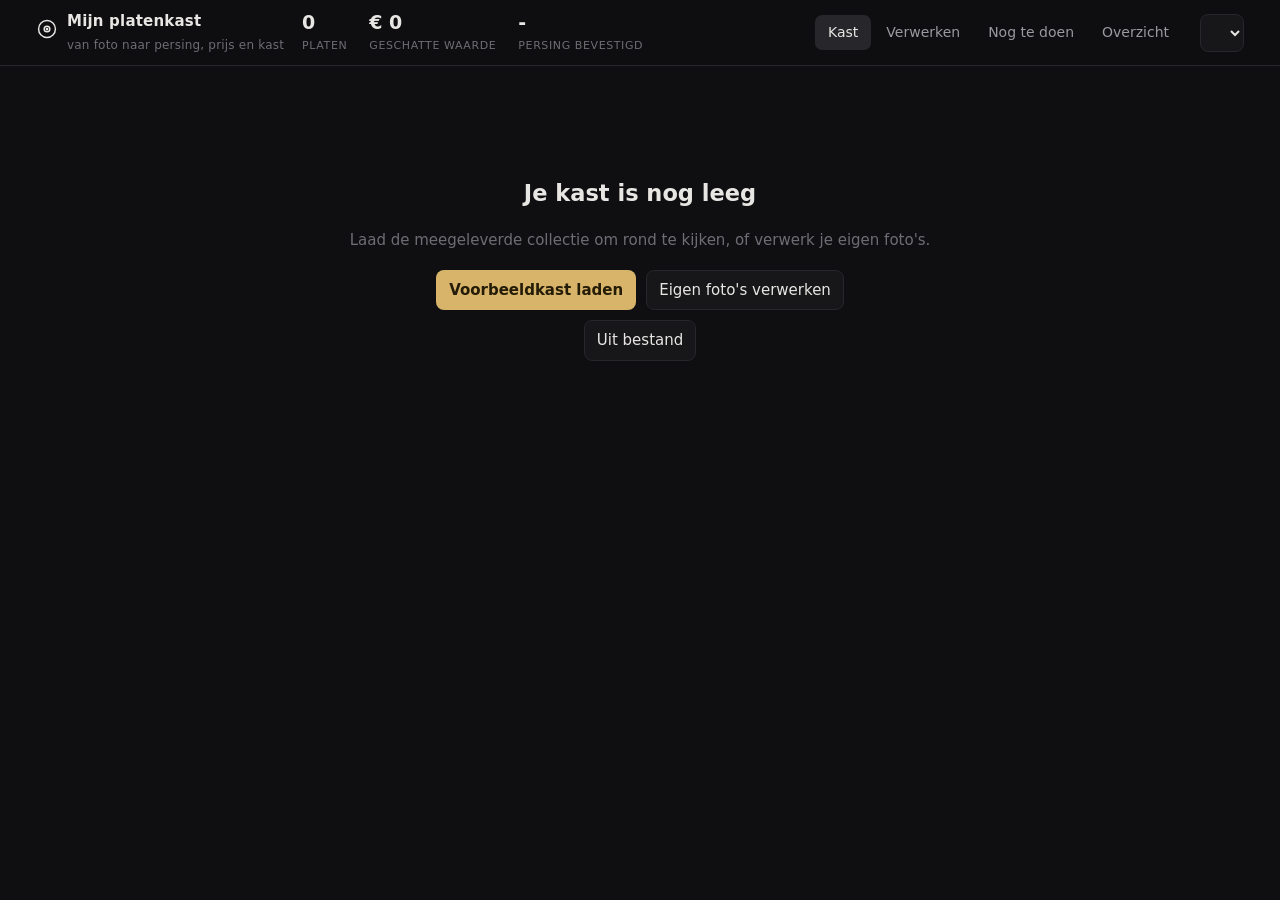
<file: v2/site/index.html>
<!doctype html>
<html lang="nl">
<head>
<meta charset="utf-8">
<meta name="viewport" content="width=device-width, initial-scale=1">
<title>Platenkast</title>
<meta name="description" content="Van een foto van een platenhoes naar de juiste persing, de marktprijs en een kast die je bijhoudt.">
<meta name="color-scheme" content="dark">
<link rel="stylesheet" href="static/stijl.css">
<link rel="icon" href="data:image/svg+xml,<svg xmlns='http://www.w3.org/2000/svg' viewBox='0 0 24 24'><circle cx='12' cy='12' r='11' fill='%230f0f11'/><circle cx='12' cy='12' r='9' fill='none' stroke='%23d8b46a' stroke-width='1.2'/><circle cx='12' cy='12' r='3' fill='none' stroke='%23d8b46a' stroke-width='1.2'/></svg>">
</head>
<body>
<!-- Zet de pagina cross-origin geisoleerd als de server dat niet doet. Moet
     VOOR app.js staan en mag geen module zijn: hij registreert een service
     worker en herlaadt eenmalig, en dat hoort te gebeuren voor er iets anders
     op gang komt. Zonder isolatie geen SharedArrayBuffer en dus geen motor. -->
<script src="isolatie.js"></script>
<header class="top"></header>
<main><p style="color:#6e6d74">Bezig met laden...</p></main>
<noscript>
  <p style="padding:20px">Deze kast heeft JavaScript nodig: hij bewaart je platen
  in je eigen browser en er is geen server die dat voor je kan doen.</p>
</noscript>
<script type="module" src="static/app.js"></script>
</body>
</html>
</file>
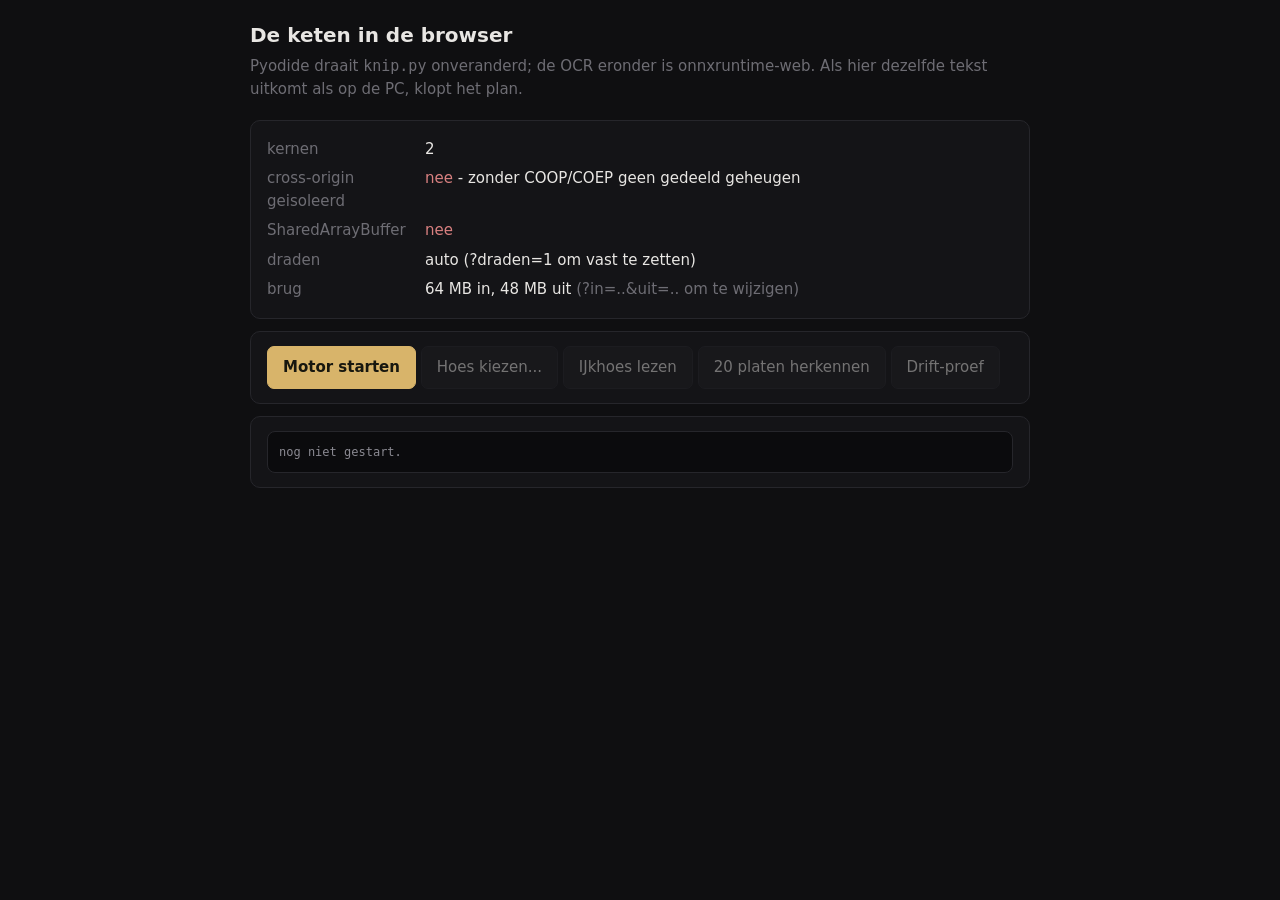
<file: v2/site/motor/proef.html>
<!doctype html>
<html lang="nl">
<head>
<meta charset="utf-8">
<meta name="viewport" content="width=device-width, initial-scale=1">
<title>Proef - de keten in de browser</title>
<style>
  :root { --pap:#141417; --rand:#26262b; --zacht:#9a99a1; --zachter:#6e6d74;
          --goud:#d8b46a; --goed:#7fc08a; --fout:#d98080 }
  body { background:#0f0f11; color:#e8e6e3; font:15px/1.55 system-ui, sans-serif;
         margin:0 auto; padding:20px 16px; max-width:780px }
  h1 { font-size:20px; margin:0 0 4px }
  p.sub { color:var(--zachter); margin:0 0 18px }
  .kaart { background:var(--pap); border:1px solid var(--rand); border-radius:10px;
           padding:14px 16px; margin:12px 0 }
  .knop { background:#1d1d21; color:#e8e6e3; border:1px solid var(--rand);
          border-radius:7px; padding:9px 15px; font:inherit; cursor:pointer }
  .knop.fel { background:var(--goud); color:#17170f; border-color:var(--goud); font-weight:600 }
  .knop:disabled { opacity:.45; cursor:default }
  #log { white-space:pre-wrap; font:12px/1.5 ui-monospace, monospace; color:#8b8a92;
         background:#0b0b0d; border:1px solid var(--rand); border-radius:8px;
         padding:11px; max-height:260px; overflow:auto }
  #tekst { white-space:pre-wrap; font:13px/1.5 ui-monospace, monospace;
           max-height:320px; overflow:auto }
  .ok { color:var(--goed) } .nee { color:var(--fout) } .let { color:var(--goud) }
  table { border-collapse:collapse; width:100% }
  td { padding:3px 8px 3px 0; vertical-align:top }
  td:first-child { color:var(--zachter); width:150px }
</style>
</head>
<body>
<h1>De keten in de browser</h1>
<p class="sub">Pyodide draait <code>knip.py</code> onveranderd; de OCR eronder is
onnxruntime-web. Als hier dezelfde tekst uitkomt als op de PC, klopt het plan.</p>

<div class="kaart">
  <table id="omgeving"></table>
</div>

<div class="kaart">
  <button class="knop fel" id="start">Motor starten</button>
  <input type="file" id="kies" accept="image/*" style="display:none">
  <button class="knop" id="lees" disabled>Hoes kiezen...</button>
  <button class="knop" id="ijk" disabled>IJkhoes lezen</button>
  <button class="knop" id="matchknop" disabled>20 platen herkennen</button>
  <button class="knop" id="driftknop" disabled>Drift-proef</button>
  <span id="stand" style="color:var(--zachter);margin-left:10px"></span>
</div>

<div class="kaart" id="uitslag" style="display:none">
  <div id="samenvatting" style="margin-bottom:10px"></div>
  <div id="tekst"></div>
</div>

<div class="kaart"><div id="log">nog niet gestart.</div></div>

<script type="module">
const $ = id => document.getElementById(id);
const log = $("log");
const zeg = t => { log.textContent += t + "\n"; log.scrollTop = log.scrollHeight; };

/* Ruim bemeten, maar niet krankzinnig: een detectie op 1600 px is 30 MB in en
 * 10 MB uit, een rec-partij van 6 regels 1 MB in en 13 MB uit. 64/48 dekt dat
 * met marge. Groter is op een telefoon niet gratis - dit is geheugen dat
 * meteen gereserveerd wordt. */
const p = new URLSearchParams(location.search);
const IN_MB = +(p.get("in") || 64), UIT_MB = +(p.get("uit") || 48);

const rij = (k, v) => {
  const tr = document.createElement("tr");
  tr.innerHTML = `<td>${k}</td><td>${v}</td>`;
  $("omgeving").append(tr);
};

const geisoleerd = self.crossOriginIsolated;
const sab = typeof SharedArrayBuffer !== "undefined";
rij("kernen", navigator.hardwareConcurrency || "?");
rij("cross-origin geisoleerd", geisoleerd
  ? '<span class="ok">ja</span>'
  : '<span class="nee">nee</span> - zonder COOP/COEP geen gedeeld geheugen');
rij("SharedArrayBuffer", sab ? '<span class="ok">ja</span>' : '<span class="nee">nee</span>');
rij("draden", p.get("draden") || "auto (?draden=1 om vast te zetten)");
rij("brug", `${IN_MB} MB in, ${UIT_MB} MB uit `
  + `<span style="color:var(--zachter)">(?in=..&amp;uit=.. om te wijzigen)</span>`);

let py, ort;

$("start").onclick = async () => {
  $("start").disabled = true;
  log.textContent = "";
  if (!sab) {
    zeg("SharedArrayBuffer ontbreekt. De server moet deze twee koppen sturen:");
    zeg("  Cross-Origin-Opener-Policy: same-origin");
    zeg("  Cross-Origin-Embedder-Policy: require-corp");
    $("start").disabled = false;
    return;
  }

  const ctrl = new SharedArrayBuffer(64);
  const invoer = new SharedArrayBuffer(IN_MB * 1024 * 1024);
  const uitvoer = new SharedArrayBuffer(UIT_MB * 1024 * 1024);
  const lijn = new MessageChannel();
  // Instelbaar, want dit is een verdachte: meer draden is een andere
  // opteltvolgorde in de WASM-kernels, en dus andere afrondingen. Of dat de
  // handvol verschillen met de PC verklaart is een meting, geen mening.
  const draden = +(p.get("draden") || Math.max(1, Math.min(navigator.hardwareConcurrency || 4, 8)));

  // Absolute URL's: een worker lost relatieve paden op vanaf ZIJN eigen
  // bestand (/static/motor/), niet vanaf deze pagina (/motor/).
  const hier = new URL(".", location.href).href.replace(/\/$/, "");

  ort = new Worker("../static/motor/ort-werker.js", { type: "module" });
  py = new Worker("../static/motor/py-werker.js");          // klassiek: importScripts

  const t0 = performance.now();

  ort.onmessage = e => {
    if (e.data.soort === "klaar") zeg("rekenwerker staat klaar");
    if (e.data.soort === "warm-klaar") zeg("modellen voorgeladen");
    if (e.data.soort === "warm-fout") zeg("voorladen mislukt: " + e.data.fout);
  };
  ort.postMessage({ soort: "opzet", wortel: `${hier}/modellen`, ctrl, invoer, uitvoer,
                    draden, poort: lijn.port2 }, [lijn.port2]);
  ort.postMessage({ soort: "warm", welke: ["det", "cls", "rec"] });

  py.onmessage = e => {
    const b = e.data;
    if (b.soort === "stap")  { $("stand").textContent = b.tekst + "..."; zeg("… " + b.tekst); }
    if (b.soort === "uit")   zeg("  " + b.tekst);
    if (b.soort === "fout")  { $("stand").innerHTML = '<span class="nee">mislukt</span>';
                               zeg("FOUT: " + b.bericht); $("start").disabled = false; }
    if (b.soort === "klaar") {
      const s = ((performance.now() - t0) / 1000).toFixed(1);
      zeg(`\nmotor klaar in ${s}s - Python ${b.versie}, OpenCV ${b.cv2}`);
      $("stand").innerHTML = `<span class="ok">klaar in ${s}s</span>`;
      $("lees").disabled = false;
      $("ijk").disabled = false;
      $("matchknop").disabled = false;
      $("driftknop").disabled = false;
    }
    if (b.soort === "gelezen") toonUitslag(b);
    if (b.soort === "velden")  toonVelden(b.uitslag);
    if (b.soort === "match")   toonMatch(b);
    if (b.soort === "drift")   toonDrift(b);
  };
  py.postMessage({ soort: "start", wortel: hier, ctrl, invoer, uitvoer,
                   poort: lijn.port1 }, [lijn.port1]);
};

/* De ijkhoes: dezelfde JPEG die op de PC door de keten ging, met het antwoord
 * van toen ernaast. Zonder zo'n vast ijkpunt is "het werkt" een gevoel; hiermee
 * is het een uitslag die je kunt herhalen. */
$("ijk").onclick = async () => {
  $("ijk").disabled = $("lees").disabled = true;
  $("stand").textContent = "ijkhoes lezen...";
  verwacht = await (await fetch("ijk/hoes.json")).json();
  zeg(`\nijkhoes ${verwacht.naam} (${verwacht.breedte}x${verwacht.hoogte}), `
    + `${verwacht.regels.length} regels op de PC`);
  const bytes = await (await fetch("ijk/hoes.jpg")).arrayBuffer();
  py.postMessage({ soort: "lees", bytes }, [bytes]);
};

let verwacht = null;

$("lees").onclick = () => { verwacht = null; $("kies").click(); };

let matchIjk = null;
$("matchknop").onclick = async () => {
  $("matchknop").disabled = true;
  $("stand").textContent = "20 platen herkennen...";
  zeg("\nmatch-proef: ijkbestand ophalen");
  const rauw = await (await fetch("ijk/match.json")).arrayBuffer();
  matchIjk = JSON.parse(new TextDecoder().decode(rauw));
  zeg(`${matchIjk.records.length} platen, ${Object.keys(matchIjk.cache).length} `
    + `Discogs-antwoorden meegeleverd (${(rauw.byteLength / 1e6).toFixed(1)} MB)`);
  py.postMessage({ soort: "match", bytes: rauw }, [rauw]);
};

let driftIjk = null;
$("driftknop").onclick = async () => {
  $("driftknop").disabled = true;
  $("stand").textContent = "drift-proef...";
  zeg("\ndrift-proef: de browser leest de hoezen zelf");
  const rauw = await (await fetch("ijk/drift.json")).arrayBuffer();
  driftIjk = JSON.parse(new TextDecoder().decode(rauw.slice(0)));
  const namen = driftIjk.platen.flatMap(p => p.fotos.map(f => f.bestand));
  zeg(`${driftIjk.platen.length} platen, ${namen.length} foto's ophalen`);
  const fotos = [];
  for (const n of namen) {
    fotos.push([n, await (await fetch(`ijk/drift/${n}`)).arrayBuffer()]);
  }
  const mb = fotos.reduce((t, f) => t + f[1].byteLength, 0) / 1e6;
  zeg(`${mb.toFixed(0)} MB foto's geladen - dit duurt een paar minuten`);
  py.postMessage({ soort: "drift", ijk: rauw, fotos },
                 [rauw, ...fotos.map(f => f[1])]);
};

function toonDrift(b) {
  const u = b.uitslag;
  const pc = new Map(driftIjk.verwacht.map(v => [String(v.id), v]));
  let gelijk = 0; const anders = [];
  for (const r of u.uit) {
    const a = pc.get(String(r.id));
    if (a && String(a.release) === String(r.release)) gelijk++;
    else anders.push({ id: r.id, pc: a && a.release, browser: r.release,
                       reden: r.reden, pcReden: a && a.reden });
  }
  const kaart = document.createElement("div");
  kaart.className = "kaart";
  kaart.innerHTML =
    `<div style="margin-bottom:8px"><b class="${anders.length ? "nee" : "ok"}">`
    + `${gelijk} van de ${u.uit.length} dezelfde persing</b>`
    + ` — de browser las de hoezen zelf, ${u.seconden}s, `
    + `<b class="${u.missers ? "nee" : "ok"}">${u.missers} over het netwerk</b></div>`
    + (anders.length
        ? `<table>${anders.map(x => `<tr><td>${x.id}</td><td class="nee">`
            + `PC ${x.pc || "-"} (${x.pcReden || ""})<br>`
            + `browser ${x.browser || "-"} (${x.reden || ""})</td></tr>`).join("")}</table>`
        : "");
  $("uitslag").after(kaart);
  $("stand").innerHTML = anders.length
    ? `<span class="nee">${anders.length} anders</span>`
    : `<span class="ok">alle ${gelijk} gelijk</span>`;
  $("driftknop").disabled = false;
  zeg(`DRIFT: ${gelijk}/${u.uit.length} gelijk, ${u.seconden}s`);
  anders.forEach(x => zeg(`  anders: ${x.id} PC=${x.pc} browser=${x.browser}`));
}

function toonMatch(b) {
  const u = b.uitslag;
  const pc = new Map(matchIjk.verwacht.map(v => [String(v.id), v.release]));
  let gelijk = 0, anders = [];
  for (const r of u.uit) {
    const a = pc.get(String(r.id)), c = r.release;
    if (String(a) === String(c)) gelijk++;
    else anders.push({ id: r.id, pc: a, browser: c, reden: r.reden });
  }
  const kaart = document.createElement("div");
  kaart.className = "kaart";
  kaart.innerHTML =
    `<div style="margin-bottom:8px"><b class="${anders.length ? "nee" : "ok"}">`
    + `${gelijk} van de ${u.uit.length} dezelfde persing</b>`
    + ` — ${u.seconden}s, ${u.treffers} uit de cache, `
    + `<b class="${u.missers ? "nee" : "ok"}">${u.missers} over het netwerk</b></div>`
    + (anders.length
        ? `<table>${anders.map(x => `<tr><td>${x.id}</td><td class="nee">`
            + `PC ${x.pc || "-"} / browser ${x.browser || "-"}</td></tr>`).join("")}</table>`
        : "");
  $("uitslag").after(kaart);
  $("stand").innerHTML = anders.length
    ? `<span class="nee">${anders.length} anders</span>`
    : `<span class="ok">alle ${gelijk} gelijk</span>`;
  $("matchknop").disabled = false;
  zeg(`MATCH: ${gelijk}/${u.uit.length} gelijk, ${u.missers} netwerkaanroepen, ${u.seconden}s`);
  anders.forEach(x => zeg(`  anders: ${x.id}  PC=${x.pc} browser=${x.browser} (${x.reden})`));
}
$("kies").onchange = async () => {
  const f = $("kies").files[0];
  if (!f) return;
  $("lees").disabled = true;
  $("stand").textContent = "lezen...";
  zeg(`\nlezen: ${f.name} (${(f.size / 1e6).toFixed(1)} MB)`);
  const bytes = await f.arrayBuffer();
  py.postMessage({ soort: "lees", bytes }, [bytes]);
};

/* De velden die match.py gebruikt, naast elkaar. Groen waar ze gelijk zijn,
 * rood waar niet - en rood betekent hier: deze hoes zou een andere zoekopdracht
 * opleveren dan op de PC, en dus mogelijk een andere persing. */
function toonVelden(v) {
  const kaart = document.createElement("div");
  kaart.className = "kaart";
  const zelfde = (x, y) => JSON.stringify(x) === JSON.stringify(y);
  const toon = x => Array.isArray(x) ? (x.length ? x.join(", ") : "-")
                                     : (x === null ? "-" : String(x));
  const velden = ["catno_kandidaten", "land", "land_gedrukt", "jaar", "barcode",
                  "woordtermen", "tracktermen", "kaal"];
  let fout = 0;
  const rijen = velden.map(k => {
    const a = v.a[k], b = v.b[k], g = zelfde(a, b);
    if (!g) fout++;
    const kort = x => { const s = toon(x); return s.length > 110 ? s.slice(0, 110) + "…" : s; };
    return `<tr><td>${k}</td><td class="${g ? "ok" : "nee"}">`
         + (g ? kort(a) : `PC&nbsp;&nbsp;&nbsp;&nbsp; ${kort(a)}<br>browser ${kort(b)}`)
         + `</td></tr>`;
  }).join("");
  kaart.innerHTML = `<div style="margin-bottom:8px"><b class="${fout ? "nee" : "ok"}">`
    + (fout ? `${fout} van de ${velden.length} velden verschillen`
            : `Alle ${velden.length} velden gelijk`)
    + `</b> — dit is wat match.py te zien krijgt</div>`
    + `<table>${rijen}</table>`;
  $("uitslag").after(kaart);
  zeg(fout ? `VELDEN: ${fout} verschillen` : "VELDEN: alles gelijk");
}

function toonUitslag(b) {
  const u = b.uitslag;
  $("uitslag").style.display = "";
  $("samenvatting").innerHTML =
    `<b>${u.regels.length}</b> tekstregels uit een foto van `
    + `${u.vorm[1]}x${u.vorm[0]}, in <b>${(b.ms / 1000).toFixed(1)}s</b>`;
  $("tekst").textContent = u.tekst;
  $("stand").innerHTML = `<span class="ok">${(b.ms / 1000).toFixed(1)}s</span>`;
  $("lees").disabled = false;
  $("ijk").disabled = false;
  zeg(`${u.regels.length} regels in ${b.ms} ms`);

  if (u.vinger) {
    zeg(`pixels: som=${u.vinger.som} gem=${u.vinger.gem} `
      + `hoeken=${JSON.stringify(u.vinger.hoek)}`);
  }
  if (verwacht) {
    const gelijk = u.tekst.trim() === verwacht.tekst.trim();
    // Niet alleen "gelijk of niet": WELKE regels verschillen is het enige dat
    // je verder helpt als het niet klopt.
    const a = new Set(verwacht.regels.map(r => r.trim()));
    const c = new Set(u.regels.map(r => r.t.trim()));
    const mist = [...a].filter(x => !c.has(x));
    const extra = [...c].filter(x => !a.has(x));
    $("samenvatting").innerHTML = gelijk
      ? `<b class="ok">Woord voor woord gelijk aan de PC.</b> `
        + `${u.regels.length} regels, ${(b.ms / 1000).toFixed(1)}s`
      : `<b class="${mist.length || extra.length ? "nee" : "let"}">`
        + `${mist.length} regels mist, ${extra.length} extra</b> `
        + `(PC ${verwacht.regels.length}, browser ${u.regels.length}), `
        + `${(b.ms / 1000).toFixed(1)}s`;
    zeg(gelijk ? "GELIJK aan de PC" : `verschil: ${mist.length} mist, ${extra.length} extra`);
    mist.slice(0, 8).forEach(x => zeg(`  mist : ${JSON.stringify(x)}`));
    extra.slice(0, 8).forEach(x => zeg(`  extra: ${JSON.stringify(x)}`));

    // En dan de vraag die er werkelijk toe doet.
    py.postMessage({ soort: "velden", a: verwacht.tekst, b: u.tekst });
  }
}
</script>
</body>
</html>
</file>
<file: v2/site/static/stijl.css>
/* stijl.css - donker, want hoezen zijn het onderwerp en die komen uit tegen
 * een donkere achtergrond. Alle kleur in de interface is grijs, zodat het
 * enige gekleurde op het scherm het drukwerk van 1975 is. */

:root {
  --pap: #0f0f11;
  --paneel: #17171a;
  --rand: #26262b;
  --rand-fel: #35353c;
  --tekst: #e8e6e3;
  --zacht: #9b9aa0;
  --zachter: #6e6d74;
  --accent: #d8b46a;
  --goed: #6fbf8b;
  --twijfel: #d9a441;
  /* Tussen goed en twijfel in: het nummer is gelezen, maar het legt de
     uitgave vast en niet de persing. Bleker groen, want het is bijna
     hetzelfde bewijs - alleen niet helemaal. */
  --uitgave: #9ec6a0;
  --fout: #d9605b;
  --tegel: 168px;
  --radius: 10px;
  --schaduw: 0 2px 10px rgba(0, 0, 0, .35);
}

* { box-sizing: border-box; }

html, body {
  margin: 0;
  background: var(--pap);
  color: var(--tekst);
  font: 15px/1.5 ui-sans-serif, system-ui, "Segoe UI", Roboto, sans-serif;
  -webkit-font-smoothing: antialiased;
}

a { color: var(--accent); text-decoration: none; }
a:hover { text-decoration: underline; }
button { font: inherit; color: inherit; }

/* ------------------------------------------------------------------- kop -- */

header.top {
  position: sticky; top: 0; z-index: 50;
  background: rgba(15, 15, 17, .92);
  backdrop-filter: blur(10px);
  border-bottom: 1px solid var(--rand);
}
.top .binnen {
  max-width: 1240px; margin: 0 auto; padding: 10px 16px;
  display: flex; align-items: center; gap: 18px; flex-wrap: wrap;
}
.merk { display: flex; align-items: center; gap: 9px; font-weight: 650; letter-spacing: .2px; }
.merk svg { width: 22px; height: 22px; flex: none; }
.merk small { color: var(--zachter); font-weight: 400; font-size: 12px; }

nav.tabs { display: flex; gap: 2px; margin-left: auto; }
nav.tabs button {
  background: none; border: 0; padding: 7px 13px; border-radius: 7px;
  color: var(--zacht); cursor: pointer; font-size: 14px;
}
nav.tabs button:hover { background: var(--paneel); color: var(--tekst); }
nav.tabs button[aria-current="true"] { background: var(--rand); color: var(--tekst); }

/* --------------------------------------------------------------- kerncij -- */

.kerncijfers { display: flex; gap: 22px; flex-wrap: wrap; }
.kerncijfer { line-height: 1.25; }
.kerncijfer b { display: block; font-size: 19px; font-variant-numeric: tabular-nums; }
.kerncijfer span { font-size: 11px; color: var(--zachter); text-transform: uppercase; letter-spacing: .6px; }

main { max-width: 1240px; margin: 0 auto; padding: 22px 16px 80px; }

/* ---------------------------------------------------------------- filter -- */

.balk {
  display: flex; gap: 10px; align-items: center; flex-wrap: wrap;
  margin-bottom: 18px;
}
.zoek { position: relative; flex: 1 1 260px; }
.zoek input {
  width: 100%; padding: 9px 12px 9px 34px;
  background: var(--paneel); border: 1px solid var(--rand);
  border-radius: 8px; color: var(--tekst); font: inherit;
}
.zoek input:focus { outline: none; border-color: var(--rand-fel); }
.zoek svg { position: absolute; left: 11px; top: 11px; width: 15px; height: 15px; color: var(--zachter); }

select, .knop {
  background: var(--paneel); border: 1px solid var(--rand);
  color: var(--tekst); padding: 8px 12px; border-radius: 8px;
  font: inherit; cursor: pointer;
}
.knop:hover, select:hover { border-color: var(--rand-fel); }
.knop.fel { background: var(--accent); color: #241c06; border-color: transparent; font-weight: 600; }
.knop.fel:hover { filter: brightness(1.08); }
.knop:disabled { opacity: .45; cursor: default; }

/* ----------------------------------------------------------------- raster -- */

.raster {
  display: grid; gap: 16px;
  grid-template-columns: repeat(auto-fill, minmax(var(--tegel), 1fr));
}
.plaat { cursor: pointer; border: 0; background: none; padding: 0; text-align: left; }
.plaat .hoes {
  position: relative; aspect-ratio: 1; border-radius: var(--radius);
  overflow: hidden; background: var(--paneel);
  box-shadow: var(--schaduw); transition: transform .12s ease;
}
.plaat:hover .hoes { transform: translateY(-3px); }
.plaat .hoes img { width: 100%; height: 100%; object-fit: cover; display: block; }
.plaat .prijs {
  position: absolute; right: 7px; bottom: 7px;
  background: rgba(0, 0, 0, .72); backdrop-filter: blur(4px);
  padding: 2px 7px; border-radius: 6px; font-size: 12px; font-weight: 600;
  font-variant-numeric: tabular-nums;
}
.plaat .vlag {
  position: absolute; left: 7px; top: 7px; width: 9px; height: 9px;
  border-radius: 50%; box-shadow: 0 0 0 2px rgba(0, 0, 0, .45);
}
.plaat .verkocht {
  position: absolute; inset: 0; background: rgba(9, 9, 11, .66);
  display: grid; place-items: center; font-size: 12px; font-weight: 700;
  letter-spacing: 2px; text-transform: uppercase; color: var(--zacht);
}
.plaat h4 { margin: 8px 0 0; font-size: 13px; font-weight: 600; }
.plaat p { margin: 1px 0 0; font-size: 12px; color: var(--zachter); }
.plaat h4, .plaat p { overflow: hidden; text-overflow: ellipsis; white-space: nowrap; }

.v-zeker { background: var(--goed); }
.v-uitgave { background: var(--uitgave); }
.v-aannemelijk { background: var(--twijfel); }
.v-onbevestigd { background: var(--zachter); }
.v-tegenspraak { background: var(--fout); }

/* ----------------------------------------------------------------- paneel -- */

.leeg { text-align: center; padding: 70px 20px; color: var(--zachter); }
.leeg h2 { color: var(--tekst); font-weight: 600; }

dialog.detail {
  width: min(920px, 94vw); max-height: 88vh; padding: 0;
  background: var(--paneel); color: var(--tekst);
  border: 1px solid var(--rand); border-radius: 14px;
}
dialog::backdrop { background: rgba(0, 0, 0, .6); backdrop-filter: blur(3px); }
.detail .rol { display: flex; gap: 20px; padding: 20px; overflow: auto; max-height: 88vh; }
.detail .beeld { flex: 0 0 300px; }
.detail .beeld img {
  width: 100%; border-radius: var(--radius); display: block; margin-bottom: 8px;
  box-shadow: var(--schaduw);
}
.detail .info { flex: 1; min-width: 0; }
.detail h2 { margin: 0 0 2px; font-size: 21px; }
.detail .sub { color: var(--zacht); margin: 0 0 14px; }

table.feiten { width: 100%; border-collapse: collapse; margin-bottom: 14px; }
table.feiten td { padding: 5px 0; border-bottom: 1px solid var(--rand); font-size: 13px; vertical-align: top; }
table.feiten td:first-child { color: var(--zachter); width: 130px; }

.merkje {
  display: inline-block; padding: 2px 8px; border-radius: 20px;
  font-size: 11px; font-weight: 600; letter-spacing: .3px;
  border: 1px solid var(--rand-fel); color: var(--zacht);
}
.merkje.goed { color: var(--goed); border-color: rgba(111, 191, 139, .4); }
.merkje.twijfel { color: var(--twijfel); border-color: rgba(217, 164, 65, .4); }
.merkje.uitgave { color: var(--uitgave); border-color: rgba(158, 198, 160, .4); }
.merkje.fout { color: var(--fout); border-color: rgba(217, 96, 91, .4); }

.veldrij { display: flex; gap: 10px; flex-wrap: wrap; margin: 10px 0; }
.veld { flex: 1 1 130px; }
.veld label { display: block; font-size: 11px; color: var(--zachter); margin-bottom: 3px; text-transform: uppercase; letter-spacing: .5px; }
.veld input, .veld select, .veld textarea {
  width: 100%; background: var(--pap); border: 1px solid var(--rand);
  border-radius: 7px; padding: 7px 9px; color: var(--tekst); font: inherit;
}
.veld textarea { resize: vertical; min-height: 56px; }

/* ---------------------------------------------------------------- verwerk -- */

.voortgang { height: 8px; background: var(--rand); border-radius: 99px; overflow: hidden; }
.voortgang i { display: block; height: 100%; background: var(--accent); width: 0; transition: width .3s ease; }

.log {
  font: 12px/1.65 ui-monospace, "Cascadia Code", Consolas, monospace;
  background: var(--pap); border: 1px solid var(--rand); border-radius: 8px;
  padding: 10px 12px; height: 210px; overflow: auto; color: var(--zacht);
}
.log b { color: var(--tekst); font-weight: 600; }
.log .ok { color: var(--goed); }
.log .nee { color: var(--twijfel); }

.sleepvak {
  border: 2px dashed var(--rand-fel); border-radius: 14px;
  padding: 44px 20px; text-align: center; color: var(--zacht);
  transition: border-color .15s, background .15s;
}
.sleepvak.over { border-color: var(--accent); background: rgba(216, 180, 106, .06); }

.kaart {
  background: var(--paneel); border: 1px solid var(--rand);
  border-radius: 12px; padding: 16px; margin-bottom: 16px;
}
.kaart h3 { margin: 0 0 12px; font-size: 14px; letter-spacing: .3px; color: var(--zacht); text-transform: uppercase; }

.staaf { display: flex; align-items: center; gap: 10px; margin: 6px 0; font-size: 13px; }
.staaf .naam { flex: 0 0 150px; color: var(--zacht); overflow: hidden; text-overflow: ellipsis; white-space: nowrap; }
.staaf .spoor { flex: 1; height: 7px; background: var(--rand); border-radius: 99px; overflow: hidden; }
.staaf .spoor i { display: block; height: 100%; background: var(--accent); }
.staaf .n { flex: 0 0 52px; text-align: right; font-variant-numeric: tabular-nums; color: var(--zacht); }

.tweekolom { display: grid; gap: 16px; grid-template-columns: repeat(auto-fit, minmax(330px, 1fr)); }

@media (max-width: 640px) {
  :root { --tegel: 132px; }
  .detail .rol { flex-direction: column; }
  .detail .beeld { flex: none; }
  .top .binnen { gap: 10px; }
  .kerncijfers { gap: 14px; width: 100%; order: 3; }
}

/* ---------------------------------------------------------- de wachtrij -- */
/* Het verwerkscherm is een rij platen, geen logboek. Vandaar tegels met een
 * duimnagel: op een telefoon herken je je eigen plaat aan de hoes en niet aan
 * een bestandsnaam. */

.sleepzone {
  border: 1px dashed var(--rand-fel);
  border-radius: var(--radius);
  padding: 18px 16px;
  text-align: center;
  transition: border-color .12s, background .12s;
}
.sleepzone.over { border-color: var(--accent); background: rgba(216, 180, 106, .06); }
.sleepzone .veldrij { justify-content: center; }
.sleeptekst { color: var(--zachter); font-size: 13px; margin: 12px 0 0; }
.toelichting { color: var(--zacht); margin-top: 0; }

.stand {
  color: var(--zacht);
  font-size: 14px;
  margin: 10px 0 0;
  /* De motor kan minutenlang bezig zijn zonder dat er iets zichtbaar gebeurt.
     Deze regel is het enige dat dan zegt dat hij nog leeft. */
}

.rijlijst { display: flex; flex-direction: column; gap: 8px; margin-top: 12px; }
.leegrij { color: var(--zachter); margin: 6px 0; }

.rijkaart {
  display: flex;
  align-items: center;
  gap: 12px;
  background: var(--paneel);
  border: 1px solid var(--rand);
  border-radius: var(--radius);
  padding: 9px 12px 9px 9px;
}
.rijduim {
  width: 54px; height: 54px;
  flex: 0 0 54px;
  border-radius: 6px;
  overflow: hidden;
  background: #0b0b0d;
}
.rijduim img { width: 100%; height: 100%; object-fit: cover; display: block; }
.rijkop {
  font-weight: 600;
  white-space: nowrap; overflow: hidden; text-overflow: ellipsis;
}
.rijonder {
  color: var(--zachter); font-size: 13px;
  white-space: nowrap; overflow: hidden; text-overflow: ellipsis;
}
.knop.klein { padding: 3px 9px; font-size: 15px; line-height: 1.2; }

/* Op een telefoon is de breedte op; dan mag de stempel onder de tekst. */
@media (max-width: 520px) {
  .rijkaart { flex-wrap: wrap; }
  .rijkaart > div:nth-child(2) { flex-basis: calc(100% - 120px); }
}

/* --------------------------------------------------------- wat er nu gebeurt -- */
/* Groot, met de hoes erbij. Een plaat kost hier tientallen seconden, en in die
   tijd moet het scherm laten zien dat er iets gebeurt - anders laadt iemand de
   pagina opnieuw en is het werk weg. */

.kaart.bezig { display: flex; gap: 14px; align-items: center; }
.bezigbeeld {
  width: 92px; height: 92px; flex: 0 0 92px;
  border-radius: 8px; overflow: hidden; background: #0b0b0d;
  border: 1px solid var(--rand);
}
.bezigbeeld img {
  width: 100%; height: 100%; object-fit: cover; display: block;
  animation: opkomen .25s ease-out;
}
@keyframes opkomen { from { opacity: 0 } to { opacity: 1 } }

.bezigtitel {
  font-weight: 600; font-size: 16px;
  white-space: nowrap; overflow: hidden; text-overflow: ellipsis;
}
.bezigstap { color: var(--zacht); font-size: 13px; margin-top: 2px; }
.bezigklok { color: var(--zachter); font-size: 12px; font-variant-numeric: tabular-nums; }

.rijprijs { font-variant-numeric: tabular-nums; white-space: nowrap; }

@media (max-width: 520px) {
  .kaart.bezig { flex-wrap: wrap; }
  .bezigbeeld { width: 64px; height: 64px; flex-basis: 64px; }
}

/* ------------------------------------------------------- uit Discogs halen -- */

.stappen { margin: 4px 0 14px; padding-left: 22px; color: var(--zacht); }
.stappen .stap { margin: 5px 0; }
.stappen b { color: var(--tekst); }
.invoermelding {
  background: var(--paneel); border: 1px solid var(--rand);
  border-radius: var(--radius); padding: 11px 14px; color: var(--zacht);
}
.invoermelding.goed { color: var(--goed); border-color: var(--goed); }
.invoermelding.fout { color: var(--fout); border-color: var(--fout); }
</file>
